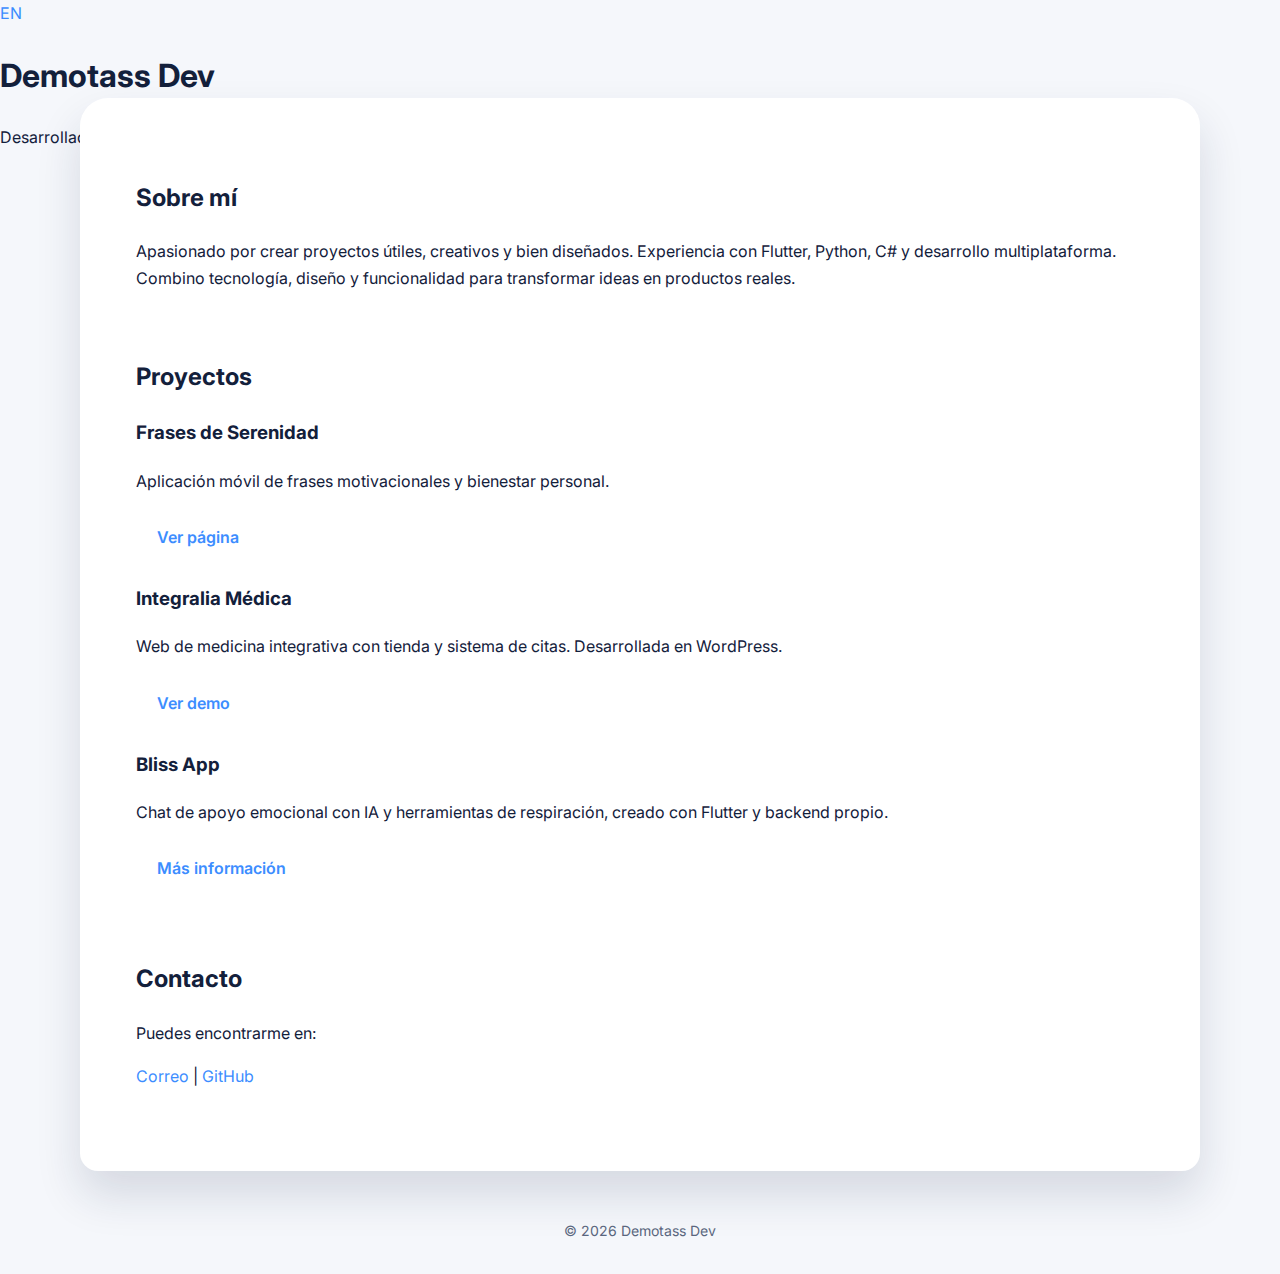
<file: index.html>
<!doctype html>
<html lang="es">
<head>
  <meta charset="utf-8">
  <title>Demotass Dev — Portfolio</title>
  <meta name="viewport" content="width=device-width,initial-scale=1">
  <meta name="description" content="Portfolio profesional de Demotass Dev. Desarrollo de software, apps, IA y experiencias digitales.">
  <link rel="icon" href="favicon.png">
  <link rel="stylesheet" href="style.css">
</head>
<body>
  <header>
    <div class="lang">
      <a href="./en/">EN</a>
    </div>
    <h1>Demotass Dev</h1>
    <p>Desarrollador de software — apps, IA, herramientas y experiencias digitales.</p>
  </header>

  <main>
    <section>
      <h2>Sobre mí</h2>
      <p>Apasionado por crear proyectos útiles, creativos y bien diseñados. Experiencia con Flutter, Python, C# y desarrollo multiplataforma. 
      Combino tecnología, diseño y funcionalidad para transformar ideas en productos reales.</p>
    </section>

    <section>
      <h2>Proyectos</h2>

      <div class="project">
        <h3>Frases de Serenidad</h3>
        <p>Aplicación móvil de frases motivacionales y bienestar personal.</p>
        <a class="btn" href="https://demotass.github.io/frasesdeserenidad/">Ver página</a>
      </div>

      <div class="project">
        <h3>Integralia Médica</h3>
        <p>Web de medicina integrativa con tienda y sistema de citas. Desarrollada en WordPress.</p>
        <a class="btn" href="#">Ver demo</a>
      </div>

      <div class="project">
        <h3>Bliss App</h3>
        <p>Chat de apoyo emocional con IA y herramientas de respiración, creado con Flutter y backend propio.</p>
        <a class="btn" href="#">Más información</a>
      </div>

    </section>

    <section>
      <h2>Contacto</h2>
      <p>Puedes encontrarme en:</p>
      <div class="links">
        <a href="mailto:demotass.dev@gmail.com">Correo</a> |
        <a href="https://github.com/demotass">GitHub</a> 
      </div>
    </section>
  </main>

  <footer>© <span id="year"></span> Demotass Dev</footer>

  <script>
    document.getElementById('year').textContent = new Date().getFullYear();
  </script>
</body>
</html>
</file>
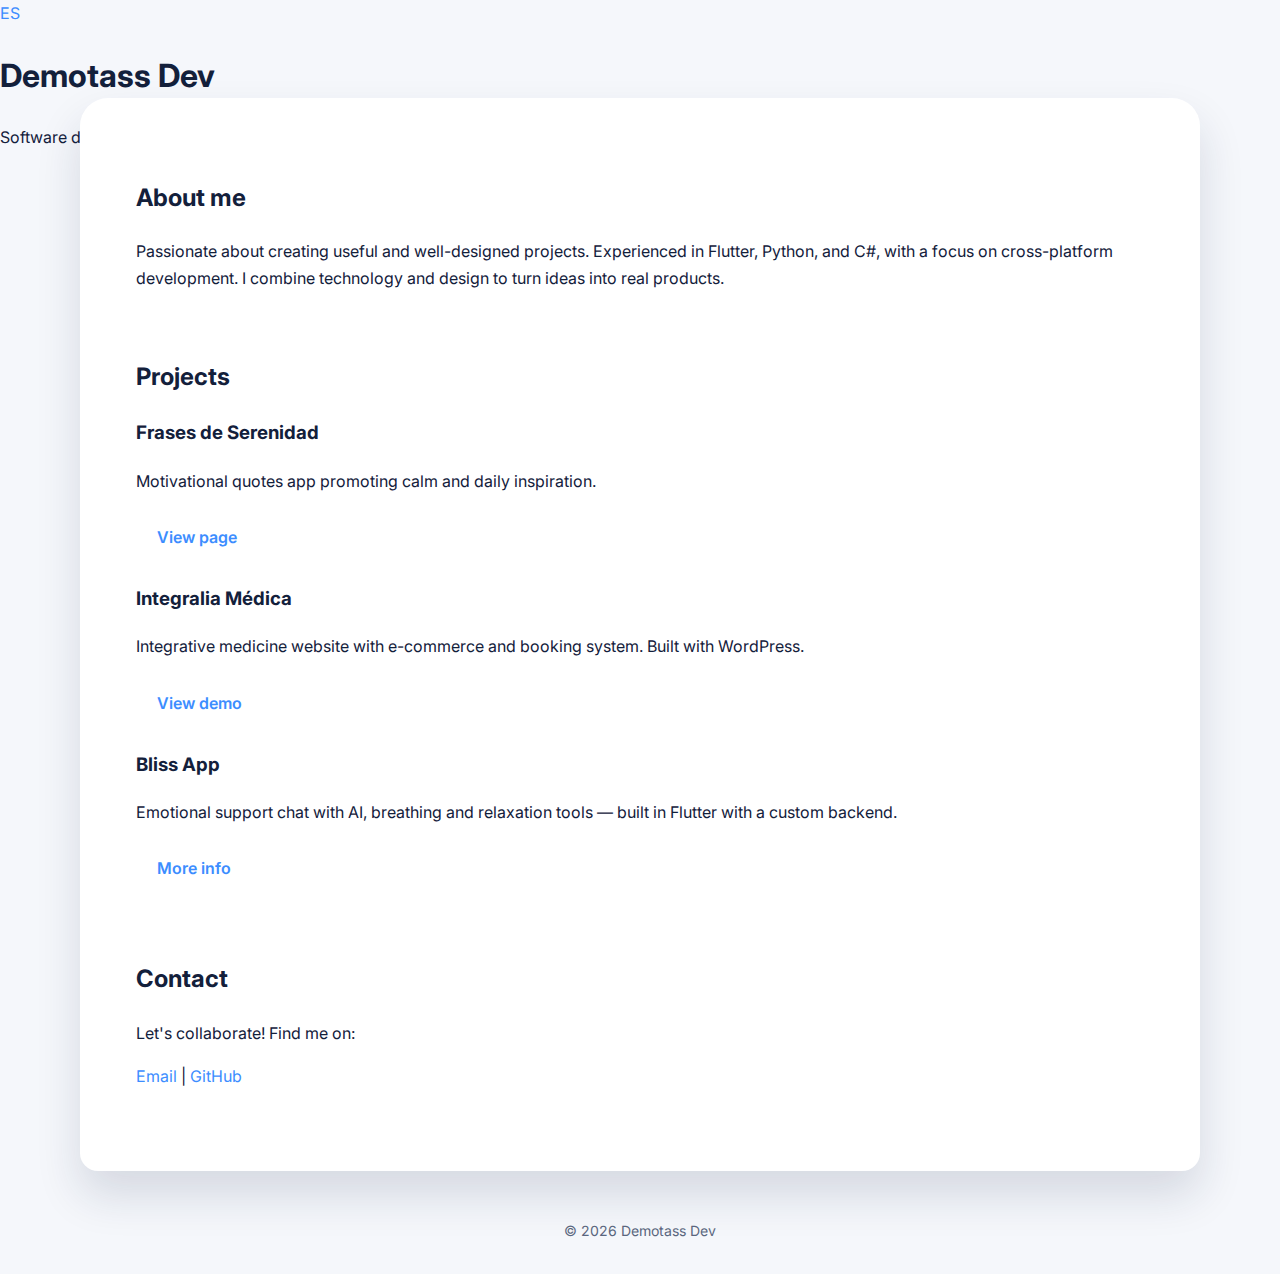
<file: en/index.html>
<!doctype html>
<html lang="en">
<head>
  <meta charset="utf-8">
  <title>Demotass Dev — Portfolio</title>
  <meta name="viewport" content="width=device-width,initial-scale=1">
  <meta name="description" content="Professional portfolio of Demotass Dev — software developer and creator of apps, AI, and digital tools.">
  <link rel="icon" href="../favicon.png">
  <link rel="stylesheet" href="../style.css">
</head>
<body>
  <header>
    <div class="lang">
      <a href="../">ES</a>
    </div>
    <h1>Demotass Dev</h1>
    <p>Software developer — apps, AI, tools, and digital experiences.</p>
  </header>

  <main>
    <section>
      <h2>About me</h2>
      <p>Passionate about creating useful and well-designed projects. Experienced in Flutter, Python, and C#, with a focus on cross-platform development. 
      I combine technology and design to turn ideas into real products.</p>
    </section>

    <section>
      <h2>Projects</h2>

      <div class="project">
        <h3>Frases de Serenidad</h3>
        <p>Motivational quotes app promoting calm and daily inspiration.</p>
        <a class="btn" href="https://demotass.github.io/frasesdeserenidad/">View page</a>
      </div>

      <div class="project">
        <h3>Integralia Médica</h3>
        <p>Integrative medicine website with e-commerce and booking system. Built with WordPress.</p>
        <a class="btn" href="#">View demo</a>
      </div>

      <div class="project">
        <h3>Bliss App</h3>
        <p>Emotional support chat with AI, breathing and relaxation tools — built in Flutter with a custom backend.</p>
        <a class="btn" href="#">More info</a>
      </div>

    </section>

    <section>
      <h2>Contact</h2>
      <p>Let's collaborate! Find me on:</p>
      <div class="links">
        <a href="mailto:demotass.dev@gmail.com">Email</a> |
        <a href="https://github.com/demotass">GitHub</a> 
      </div>
    </section>
  </main>

  <footer>© <span id="year"></span> Demotass Dev</footer>

  <script>
    document.getElementById('year').textContent = new Date().getFullYear();
  </script>
</body>
</html>
</file>
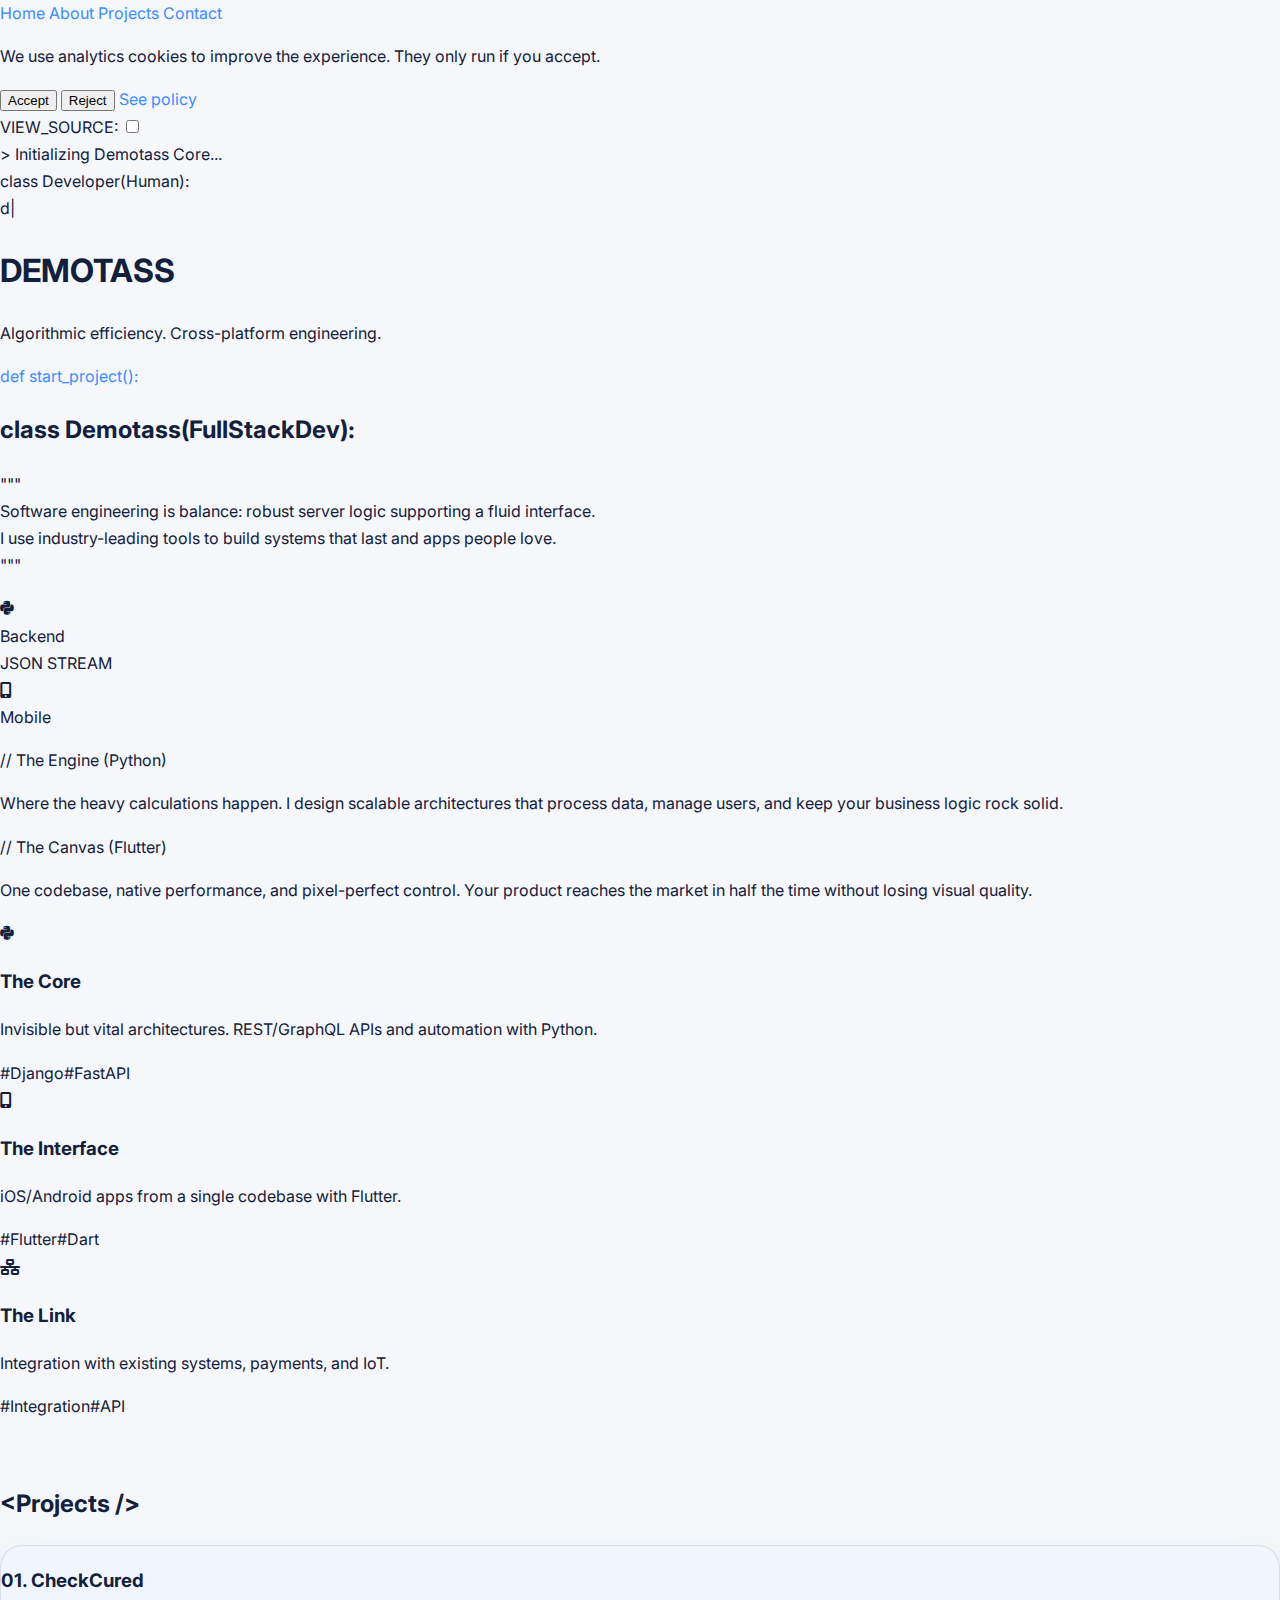
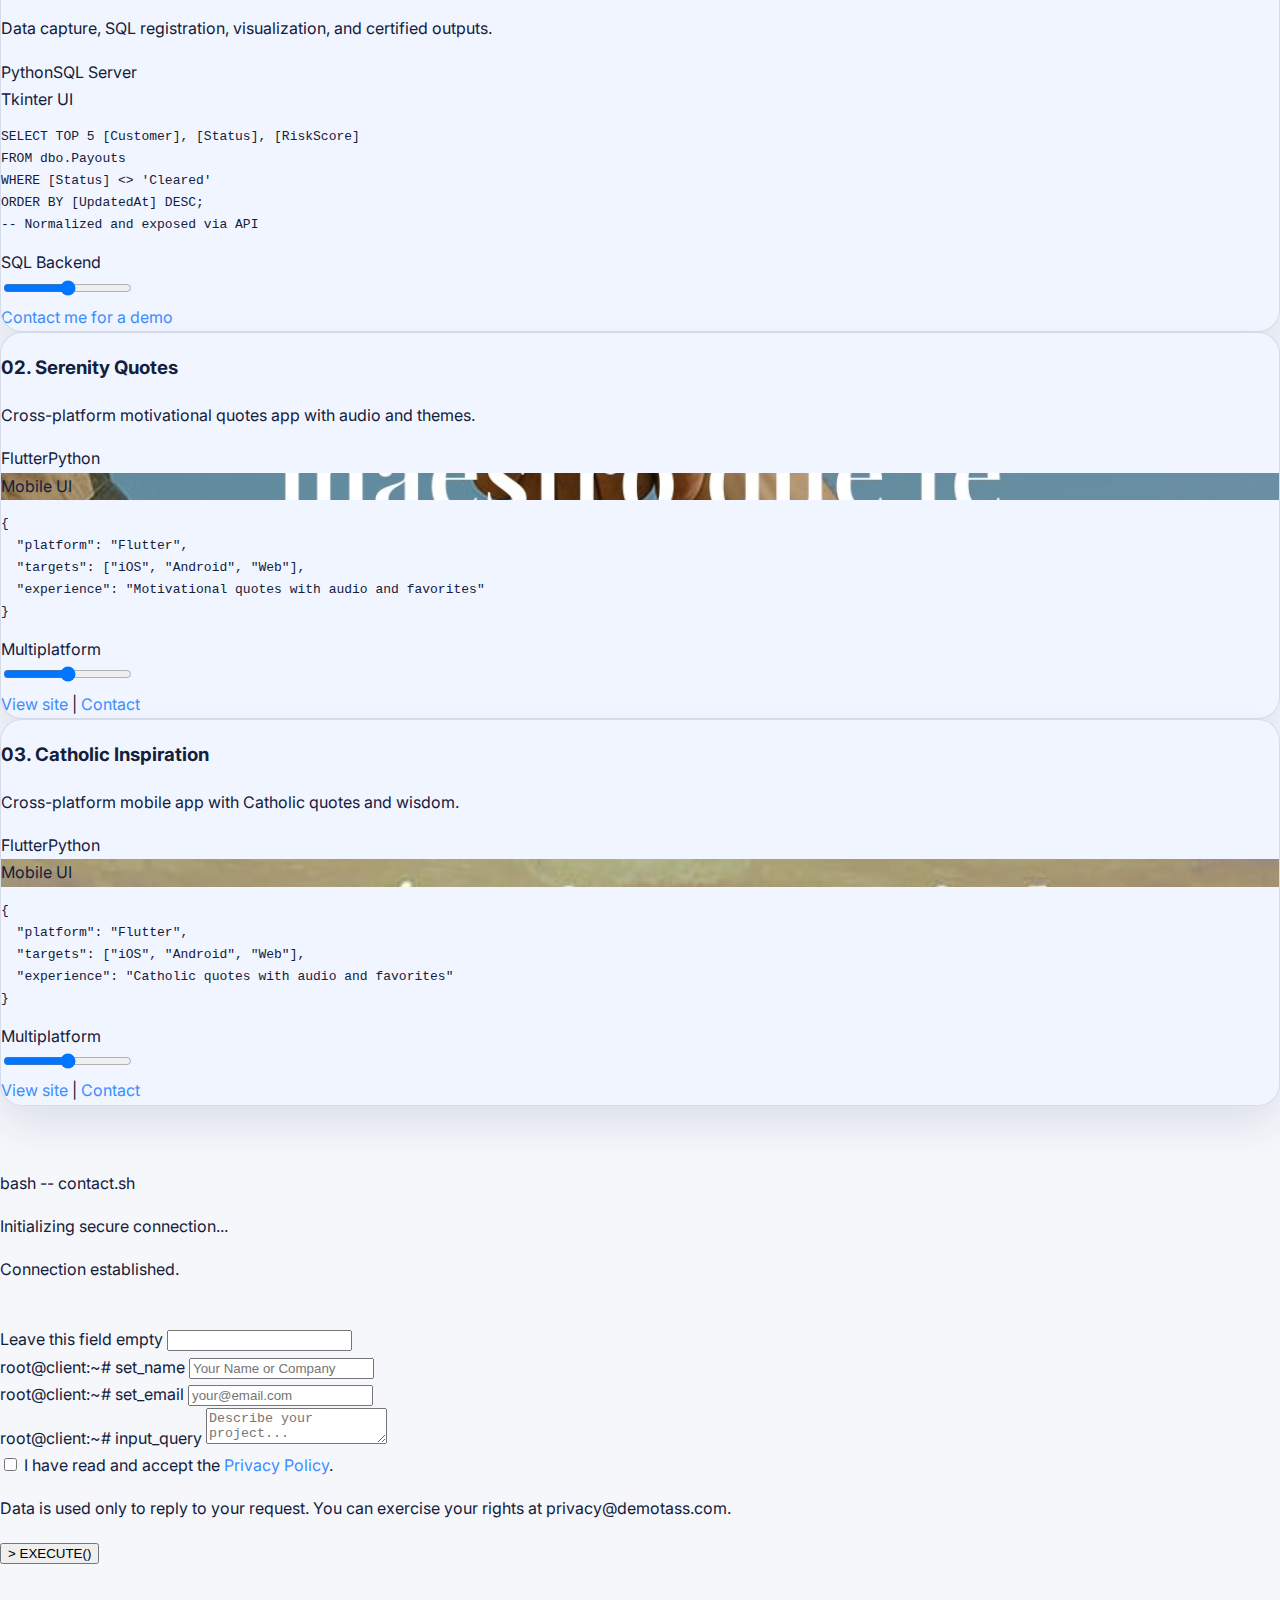
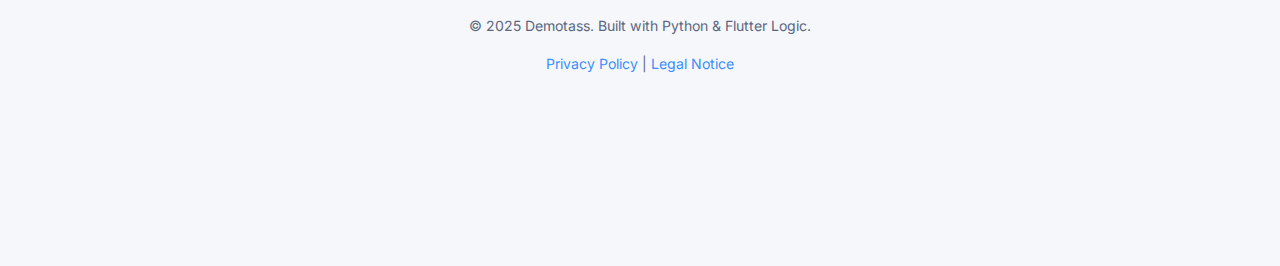
<file: index_en.html>
﻿<!DOCTYPE html>
<html lang="en">
<head>
    <!-- 1. Google Analytics (Loaded only after consent) -->
    <script>
      const GA_ID = 'G-744HKL34P9';
      let gtagLoaded = false;

      function loadAnalytics() {
        if (gtagLoaded || !GA_ID) return;
        const gaScript = document.createElement('script');
        gaScript.src = `https://www.googletagmanager.com/gtag/js?id=${GA_ID}`;
        gaScript.async = true;
        document.head.appendChild(gaScript);

        window.dataLayer = window.dataLayer || [];
        function gtag(){ dataLayer.push(arguments); }
        window.gtag = gtag;
        gtag('js', new Date());
        gtag('config', GA_ID, { anonymize_ip: true });
        gtagLoaded = true;
      }
    </script>

    <!-- Metadatos Basicos -->
    <meta charset="UTF-8">
    <meta name="viewport" content="width=device-width, initial-scale=1.0">
    <meta name="description" content="Expert Python and Flutter developer. I build native mobile apps for iOS and Android with a robust backend. High-performance software solutions.">
    <link rel="alternate" hreflang="es" href="https://demotass.com/">
    <link rel="alternate" hreflang="en" href="https://demotass.com/index_en.html">
    <link rel="alternate" hreflang="x-default" href="https://demotass.com/">
    <title>Demotass | Python & Flutter Architect</title>
    
    <!-- 2. VELOCIDAD: Preconexion a servidores de fuentes (Acelera la descarga inicial) -->
    <link rel="preconnect" href="https://fonts.googleapis.com">
    <link rel="preconnect" href="https://fonts.gstatic.com" crossorigin>
    
    <!-- 3. TU CSS: Con '?v=2.0' para obligar a ver el diseno nuevo -->
    <link rel="stylesheet" href="style.css?v=2.1">

    <!-- 4. FUENTES: Google Fonts (Fira Code & Inter) -->
    <link href="https://fonts.googleapis.com/css2?family=Fira+Code:wght@400;700&family=Inter:wght@400;800&display=swap" rel="stylesheet">
    
    <!-- 5. ICONOS: FontAwesome Optimizado (No bloquea la carga visual) -->
    <link rel="stylesheet" href="https://cdnjs.cloudflare.com/ajax/libs/font-awesome/6.4.0/css/all.min.css" media="print" onload="this.media='all'">
    <!-- Respaldo para navegadores antiguos sin JS -->
    <noscript><link rel="stylesheet" href="https://cdnjs.cloudflare.com/ajax/libs/font-awesome/6.4.0/css/all.min.css"></noscript>
    
    <!-- Favicon -->
    <link rel="icon" href="img/favicon.svg" type="image/svg+xml">
    <link rel="canonical" href="https://demotass.com/index_en.html" />

    <link rel="alternate" hreflang="es" href="https://demotass.com/" />
    <link rel="alternate" hreflang="en" href="https://demotass.com/index_en.html" />
</head>
<body>

    <nav class="floating-nav">
        <a href="#" class="nav-link active">Home</a>
        <a href="#about" class="nav-link">About</a>
        <a href="#portfolio" class="nav-link">Projects</a>
        <a href="#contact" class="nav-link highlight">Contact</a>
    </nav>

    <div id="cookie-banner" class="cookie-banner hidden">
        <div class="cookie-content">
            <p class="cookie-text">We use analytics cookies to improve the experience. They only run if you accept.</p>
            <div class="cookie-actions">
                <button id="accept-cookies" class="cookie-btn accept">Accept</button>
                <button id="reject-cookies" class="cookie-btn reject">Reject</button>
                <a class="cookie-link" href="privacy.html#cookies">See policy</a>
            </div>
        </div>
    </div>

    <div class="mode-toggle">
        <label for="devModeToggle" class="toggle-label">VIEW_SOURCE: </label>
        <label class="switch">
            <input type="checkbox" id="devModeToggle">
            <span class="slider round"></span>
        </label>
    </div>

    <!-- HERO -->
    <header class="hero-section">
        <div class="content-wrapper">
            <div id="code-block" class="code-style">
                <span class="prompt">&gt; Initializing Demotass Core...</span>
                <br>
                <span class="cursor">|</span>
            </div>
            <div id="hero-title" class="hidden">
                <h1 class="glitch">DEMOTASS</h1>
                <p class="subtitle">Algorithmic efficiency. Cross-platform engineering.</p>
                <a href="#contact" class="cta-button">def start_project():</a>
            </div>
        </div>
    </header>

    <!-- SECCION ABOUT (RE-ESTRUCTURADA PARA FULL WIDTH) -->
    <section id="about" class="about-section">
        <div class="bio-container">
            <h2 class="section-title"><span class="class-def">class</span> Demotass(<span class="parent-class">FullStackDev</span>):</h2>
            
            <!-- PARTE SUPERIOR: CITA Y FOTO (Lado a Lado) -->
            <div class="bio-grid-layout">
                <div class="bio-text-column">
                    <p class="docstring main-quote">
                        """<br>
                        Software engineering is balance: robust server logic supporting a fluid interface.<br>
                        I use industry-leading tools to build systems that last and apps people love.<br>
                        """
                    </p>
                </div>

                <div class="profile-column">
                    <div class="glitch-container">
                        <div class="glitch-img" style="background-image: url('img/profile.jpg');"></div>
                        <div class="glitch-img glitch-1" style="background-image: url('img/profile.jpg');"></div>
                        <div class="glitch-img glitch-2" style="background-image: url('img/profile.jpg');"></div>
                    </div>
                </div>
            </div>

            <!-- PARTE CENTRAL: DIAGRAMA (Ancho Completo) -->
            <div class="live-data-diagram">
                <div class="node-wrapper">
                    <div class="server-cluster">
                        <i class="fa-brands fa-python node-icon-large python-glow"></i>
                        <div class="mini-node n1"></div>
                        <div class="mini-node n2"></div>
                    </div>
                    <span class="node-label">Backend</span>
                </div>

                <div class="data-pipeline">
                    <div class="pipe-line"></div>
                    <div class="data-packet p1"></div>
                    <div class="data-packet p2"></div>
                    <span class="pipe-label">JSON STREAM</span>
                </div>

                <div class="node-wrapper">
                    <div class="device-cluster">
                        <i class="fa-solid fa-mobile-screen-button node-icon-large flutter-glow"></i>
                        <div class="ui-element u1"></div>
                    </div>
                    <span class="node-label">Mobile</span>
                </div>
            </div>

            <!-- PARTE INFERIOR: TEXTOS (Ancho Completo en 2 columnas) -->
            <div class="text-blocks-wrapper">
                <div class="concept-block">
                    <p class="concept-title"><span class="comment">// The Engine (Python)</span></p>
                    <p>Where the heavy calculations happen. I design scalable architectures that process data, manage users, and keep your business logic rock solid.</p>
                </div>

                <div class="concept-block">
                    <p class="concept-title"><span class="comment">// The Canvas (Flutter)</span></p>
                    <p>One codebase, native performance, and pixel-perfect control. Your product reaches the market in half the time without losing visual quality.</p>
                </div>
            </div>

        </div>

        <!-- SERVICIOS (Ancho Completo - 3 Columnas) -->
        <div class="services-grid">
            <div class="service-card">
                <div class="icon-box"><i class="fa-brands fa-python"></i></div>
                <h3>The Core</h3>
                <p class="service-desc">Invisible but vital architectures. REST/GraphQL APIs and automation with Python.</p>
                <div class="card-tags"><span class="tech-tag">#Django</span><span class="tech-tag">#FastAPI</span></div>
            </div>
            <div class="service-card">
                <div class="icon-box"><i class="fa-solid fa-mobile-screen-button"></i></div>
                <h3>The Interface</h3>
                <p class="service-desc">iOS/Android apps from a single codebase with Flutter.</p>
                <div class="card-tags"><span class="tech-tag">#Flutter</span><span class="tech-tag">#Dart</span></div>
            </div>
            <div class="service-card">
                <div class="icon-box"><i class="fa-solid fa-network-wired"></i></div>
                <h3>The Link</h3>
                <p class="service-desc">Integration with existing systems, payments, and IoT.</p>
                <div class="card-tags"><span class="tech-tag">#Integration</span><span class="tech-tag">#API</span></div>
            </div>
        </div>
    </section>

    <!-- PORTAFOLIO -->
    <section id="portfolio" class="portfolio-section">
        <h2 class="section-title">&lt;Projects /&gt;</h2>
        <div class="project-card">
            <div class="project-info">
                <h3>01. CheckCured</h3>
                <p>Data capture, SQL registration, visualization, and certified outputs.</p>
                <div class="tech-stack"><span class="tag python">Python</span><span class="tag flutter">SQL Server</span></div>
            </div>
            <div class="comparison-container">
                <div class="img-layer ui-layer"><div class="label-badge ui-badge">Tkinter UI</div></div>
                <div class="img-layer code-layer" id="code-layer-1">
                    <div class="code-content">
                        <pre>SELECT TOP 5 [Customer], [Status], [RiskScore]
FROM dbo.Payouts
WHERE [Status] <> 'Cleared'
ORDER BY [UpdatedAt] DESC;
-- Normalized and exposed via API</pre>
                    </div>
                    <div class="label-badge code-badge">SQL Backend</div>
                </div>
                <input type="range" min="0" max="100" value="50" class="slider-range" oninput="updateSlider(this, 'code-layer-1')">
            </div>
            <div class="project-cta">
                <a class="project-link" href="#contact">Contact me for a demo</a>
            </div>
        </div>
        <div class="project-card">
            <div class="project-info">
                <h3>02. Serenity Quotes</h3>
                <p>Cross-platform motivational quotes app with audio and themes.</p>
                <div class="tech-stack"><span class="tag flutter">Flutter</span><span class="tag python">Python</span></div>
            </div>
            <div class="comparison-container">
                <div class="img-layer ui-layer" style="background-image:url('img/proyectos/confianza.jpg'); background-size:cover; background-position:center;">
                    <div class="label-badge ui-badge">Mobile UI</div>
                </div>
                <div class="img-layer code-layer" id="code-layer-2">
                    <div class="code-content">
                        <pre>{
  "platform": "Flutter",
  "targets": ["iOS", "Android", "Web"],
  "experience": "Motivational quotes with audio and favorites"
}</pre>
                    </div>
                    <div class="label-badge code-badge">Multiplatform</div>
                </div>
                <input type="range" min="0" max="100" value="50" class="slider-range" oninput="updateSlider(this, 'code-layer-2')">
            </div>
            <div class="project-cta">
                <a class="project-link" href="https://frases.demotass.com/" target="_blank" rel="noopener">View site</a>
                <span class="divider">|</span>
                <a class="project-link" href="#contact">Contact</a>
            </div>
        </div>
        <div class="project-card">
            <div class="project-info">
                <h3>03. Catholic Inspiration</h3>
                <p>Cross-platform mobile app with Catholic quotes and wisdom.</p>
                <div class="tech-stack"><span class="tag flutter">Flutter</span><span class="tag python">Python</span></div>
            </div>
            <div class="comparison-container">
                <div class="img-layer ui-layer" style="background-image:url('img/proyectos/EscriturasdeEsperanza.jpeg'); background-size:cover; background-position:center;">
                    <div class="label-badge ui-badge">Mobile UI</div>
                </div>
                <div class="img-layer code-layer" id="code-layer-3">
                    <div class="code-content">
                        <pre>{
  "platform": "Flutter",
  "targets": ["iOS", "Android", "Web"],
  "experience": "Catholic quotes with audio and favorites"
}</pre>
                    </div>
                    <div class="label-badge code-badge">Multiplatform</div>
                </div>
                <input type="range" min="0" max="100" value="50" class="slider-range" oninput="updateSlider(this, 'code-layer-3')">
            </div>
            <div class="project-cta">
                <a class="project-link" href="https://inspiracioncatolica.demotass.com/" target="_blank" rel="noopener">View site</a>
                <span class="divider">|</span>
                <a class="project-link" href="#contact">Contact</a>
            </div>
        </div>
    </section>

    <!-- CONTACTO -->
    <section id="contact" class="terminal-section">
        <div class="terminal-window">
            <div class="terminal-header">
                <span class="dot red"></span><span class="dot yellow"></span><span class="dot green"></span>
                <span class="terminal-title">bash -- contact.sh</span>
            </div>
            <div class="terminal-body">
                <p class="system-msg">Initializing secure connection...</p>
                <p class="system-msg">Connection established.</p>
                <br>
                <form id="terminal-form" action="https://formspree.io/f/mpwgrqql" method="POST">
                    <div class="honeypot" aria-hidden="true">
                        <label for="bot-field">Leave this field empty</label>
                        <input type="text" id="bot-field" name="_gotcha" tabindex="-1" autocomplete="off">
                    </div>
                    <div class="input-line">
                        <span class="prompt">root@client:~#</span>
                        <span class="command">set_name</span>
                        <input type="text" class="terminal-input" name="name" placeholder="Your Name or Company" required autocomplete="off">
                    </div>

                    <div class="input-line">
                        <span class="prompt">root@client:~#</span>
                        <span class="command">set_email </span>
                        <input type="email" class="terminal-input" name="email" placeholder="your@email.com" required autocomplete="off">
                    </div>

                    <div class="input-line">
                        <span class="prompt">root@client:~#</span>
                        <span class="command">input_query</span>
                        <textarea class="terminal-input textarea" name="message" placeholder="Describe your project..." required></textarea>
                    </div>
                    <div class="input-line checkbox-line">
                        <input type="checkbox" id="privacy-consent" name="privacy_consent" required>
                        <label for="privacy-consent">I have read and accept the <a href="privacy.html" target="_blank" rel="noopener">Privacy Policy</a>.</label>
                    </div>
                    <p class="form-notice">Data is used only to reply to your request. You can exercise your rights at privacy@demotass.com.</p>
                    <div class="action-line">
                        <button type="submit" class="execute-btn">> EXECUTE()</button>
                    </div>
                </form>
            </div>
        </div>
        <footer class="main-footer">
            <p>&copy; 2025 Demotass. Built with Python & Flutter Logic.</p>
            <div class="footer-links">
                <a href="privacy.html">Privacy Policy</a>
                <span class="divider">|</span>
                <a href="privacy.html#legal-notice">Legal Notice</a>
            </div>
        </footer>
    </section>

    <canvas id="matrix-canvas"></canvas>
    <script src="script.js" defer></script>
</body>
</html>
</file>
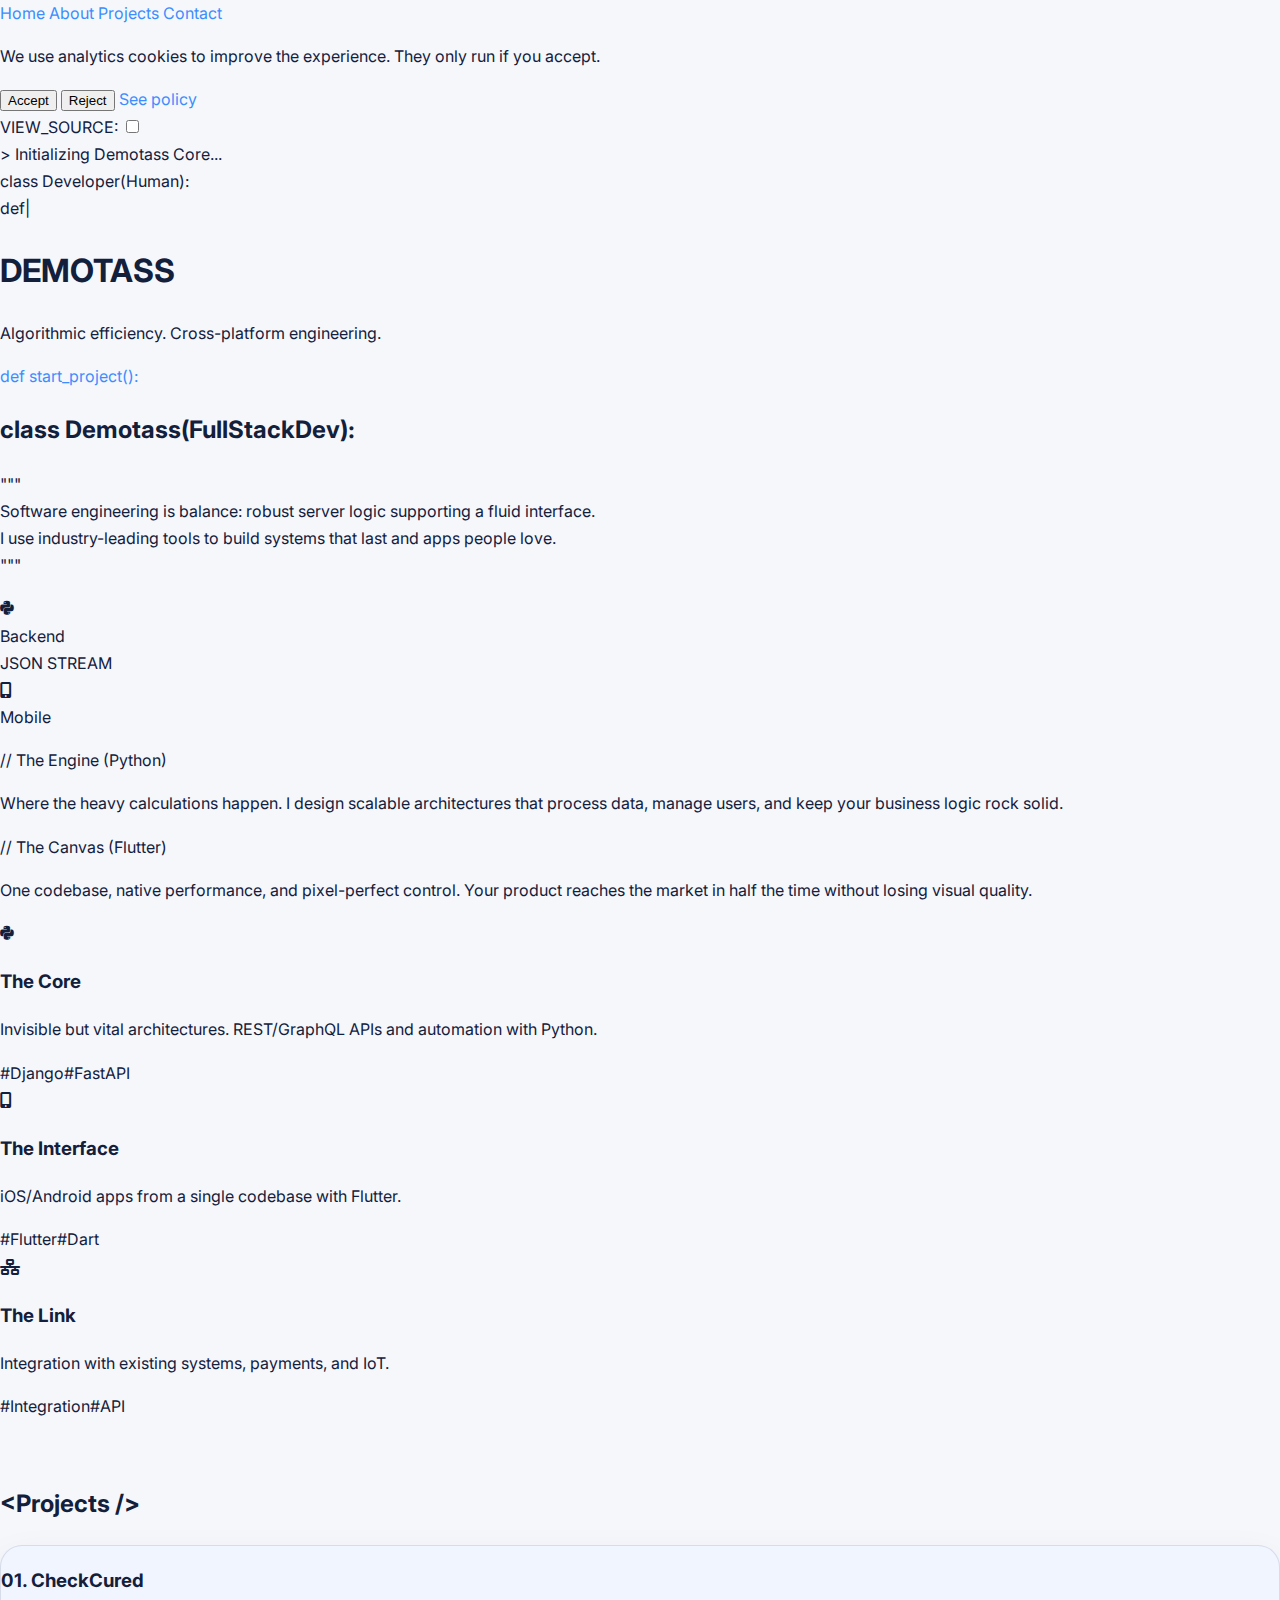
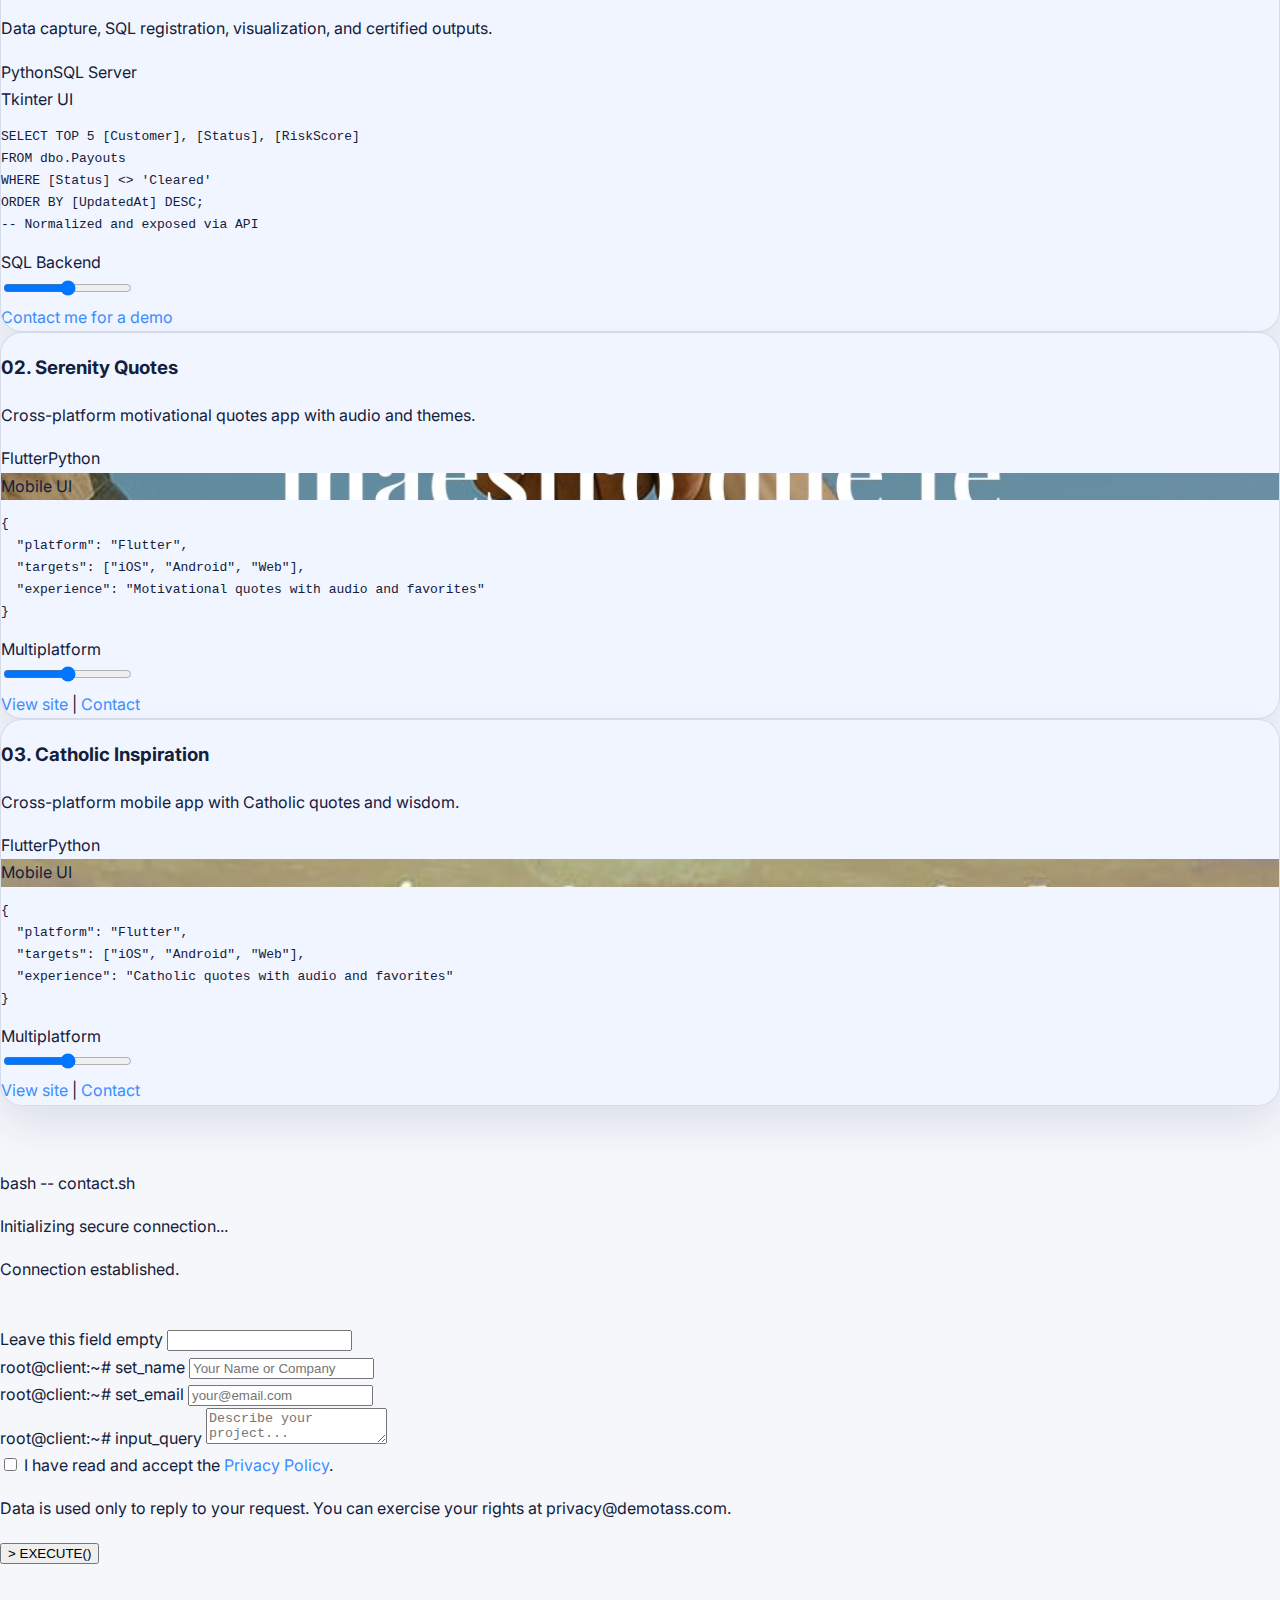
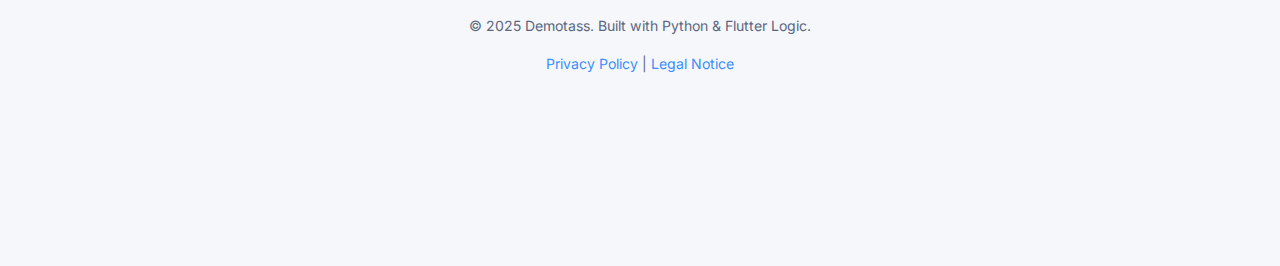
<file: privacidad.html>
<!DOCTYPE html>
<html lang="es">
<head>
    <!-- Google Analytics (solo tras consentimiento) -->
    <script>
      const GA_ID = 'G-744HKL34P9';
      let gtagLoaded = false;

      function loadAnalytics() {
        if (gtagLoaded || !GA_ID) return;
        const gaScript = document.createElement('script');
        gaScript.src = `https://www.googletagmanager.com/gtag/js?id=${GA_ID}`;
        gaScript.async = true;
        document.head.appendChild(gaScript);

        window.dataLayer = window.dataLayer || [];
        function gtag(){ dataLayer.push(arguments); }
        window.gtag = gtag;
        gtag('js', new Date());
        gtag('config', GA_ID, { anonymize_ip: true });
        gtagLoaded = true;
      }
    </script>

    <meta charset="UTF-8">
    <meta name="viewport" content="width=device-width, initial-scale=1.0">
    <title>Política de Privacidad | Demotass</title>
    <meta name="description" content="Política de privacidad y aviso legal de demotass.com">
    <link rel="preconnect" href="https://fonts.googleapis.com">
    <link rel="preconnect" href="https://fonts.gstatic.com" crossorigin>
    <link href="https://fonts.googleapis.com/css2?family=Fira+Code:wght@400;700&family=Inter:wght@400;800&display=swap" rel="stylesheet">
    <link rel="stylesheet" href="style.css?v=2.1">
    <link rel="icon" href="img/favicon.svg" type="image/svg+xml">
</head>
<body class="legal-page">

    <div id="cookie-banner" class="cookie-banner hidden">
        <div class="cookie-content">
            <p class="cookie-text">Usamos cookies de analítica para mejorar la experiencia. Solo se activan si aceptas.</p>
            <div class="cookie-actions">
                <button id="accept-cookies" class="cookie-btn accept">Aceptar</button>
                <button id="reject-cookies" class="cookie-btn reject">Rechazar</button>
                <a class="cookie-link" href="#cookies">Ver política</a>
            </div>
        </div>
    </div>

    <div class="legal-top-nav">
        <a class="legal-home" href="index.html">← Volver al sitio</a>
        <span class="legal-home">Demotass</span>
    </div>

    <main class="legal-wrapper">
        <h1 class="legal-title">Política de Privacidad</h1>
        <p class="legal-subtitle">Información sobre cómo tratamos tus datos en demotass.com.</p>
        <p class="legal-updated">Última actualización: 10/02/2025</p>

        <div class="legal-card" id="responsable">
            <h3>1. Responsable</h3>
            <p>Demotass (portfolio personal). Contacto: demotass.dev@gmail.com.</p>
            <p>Dominio: demotass.com.</p>
        </div>

        <div class="legal-card" id="datos">
            <h3>2. Datos que se recogen</h3>
            <ul>
                <li><strong>Formulario de contacto:</strong> nombre, email y mensaje (obligatorios). Se procesan a través de Formspree como encargado del tratamiento.</li>
                <li><strong>Analítica web:</strong> Google Analytics solo se carga tras tu consentimiento. Se usa IP anonimizada.</li>
                <li><strong>Logs técnicos:</strong> se pueden registrar datos técnicos mínimos para seguridad (IP, agente, fecha/hora).</li>
            </ul>
        </div>

        <div class="legal-card" id="finalidad">
            <h3>3. Finalidad</h3>
            <p>Responder a consultas o solicitudes enviadas por el formulario y mejorar el rendimiento y seguridad del sitio.</p>
        </div>

        <div class="legal-card" id="legitimacion">
            <h3>4. Base jurídica</h3>
            <ul>
                <li><strong>Consentimiento:</strong> envío de formularios y uso de cookies/analytics.</li>
                <li><strong>Interés legítimo:</strong> seguridad y prevención de abuso (anti-spam, registros técnicos).</li>
            </ul>
        </div>

        <div class="legal-card" id="conservacion">
            <h3>5. Conservación</h3>
            <p>Los datos del formulario se conservan mientras se gestiona tu solicitud y, si procede, durante los plazos legales aplicables. Los datos de analítica se retienen según la configuración de Google Analytics, con IP anonimizada.</p>
        </div>

        <div class="legal-card" id="destinatarios">
            <h3>6. Destinatarios</h3>
            <ul>
                <li>Formspree (encargado de tratamiento del formulario).</li>
                <li>Google LLC (analítica), solo si has aceptado las cookies.</li>
                <li>No se prevén cesiones adicionales salvo obligación legal.</li>
            </ul>
        </div>

        <div class="legal-card" id="derechos">
            <h3>7. Derechos</h3>
            <p>Puedes ejercer acceso, rectificación, supresión, oposición, limitación y portabilidad escribiendo a demotass.dev@gmail.com. Tienes derecho a retirar el consentimiento en cualquier momento y a reclamar ante la autoridad de control competente.</p>
        </div>

        <div class="legal-card" id="cookies">
            <h3>8. Cookies</h3>
            <ul>
                <li>Solo se carga Google Analytics si aceptas el banner de consentimiento.</li>
                <li>Las cookies analíticas se usan para entender uso del sitio (páginas visitadas, eventos básicos) con IP anonimizada.</li>
                <li>Puedes borrar o bloquear cookies desde la configuración de tu navegador.</li>
            </ul>
        </div>

        <div class="legal-card" id="seguridad">
            <h3>9. Seguridad</h3>
            <p>Se aplican medidas razonables para proteger la información (formularios con honeypot/anti-spam, conexiones TLS, acceso restringido a proveedores).</p>
        </div>

        <div class="legal-card" id="aviso-legal">
            <h3>10. Aviso Legal</h3>
            <p>El contenido de este sitio es informativo y orientado a servicios profesionales de desarrollo software. No se asume responsabilidad por el uso indebido de la información. Queda prohibida la reproducción no autorizada de los contenidos.</p>
        </div>

        <a class="legal-back" href="index.html#contact">Volver a contactar</a>
    </main>

    <script src="script.js" defer></script>
</body>
</html>
</file>
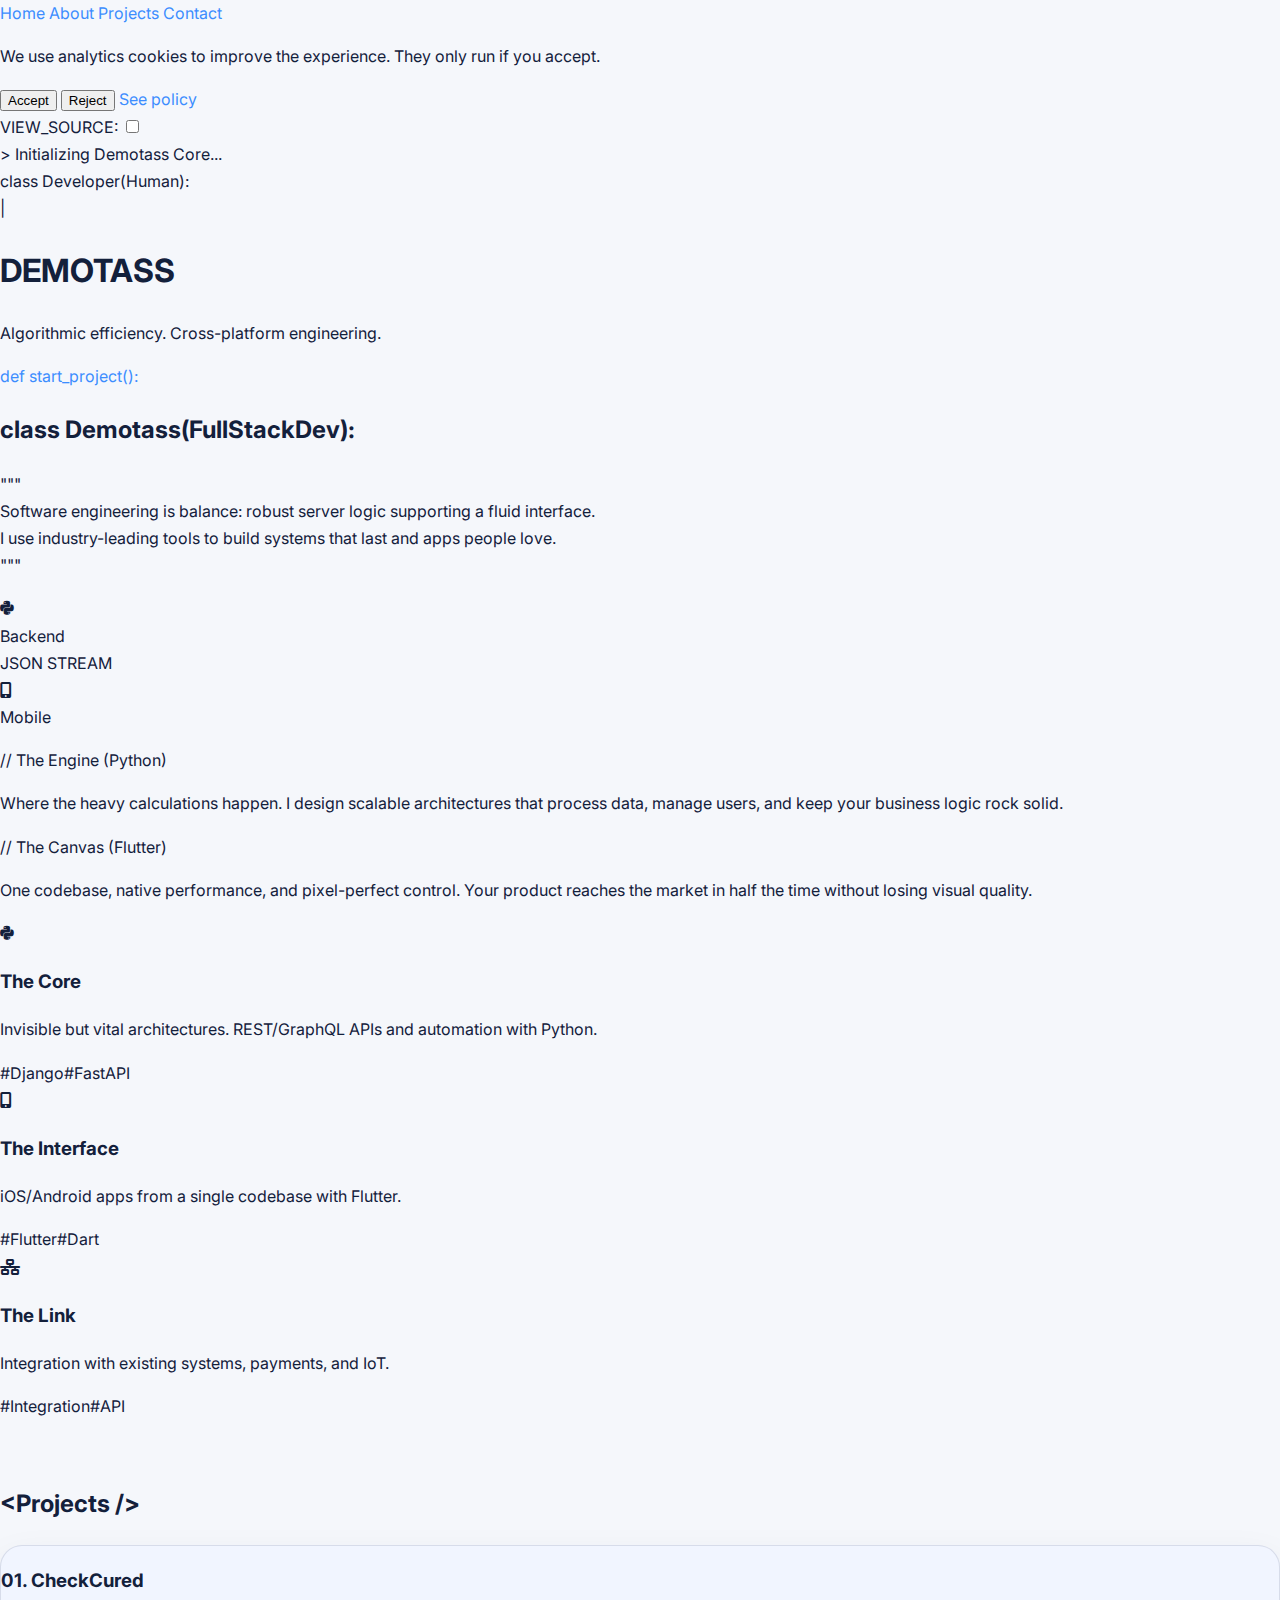
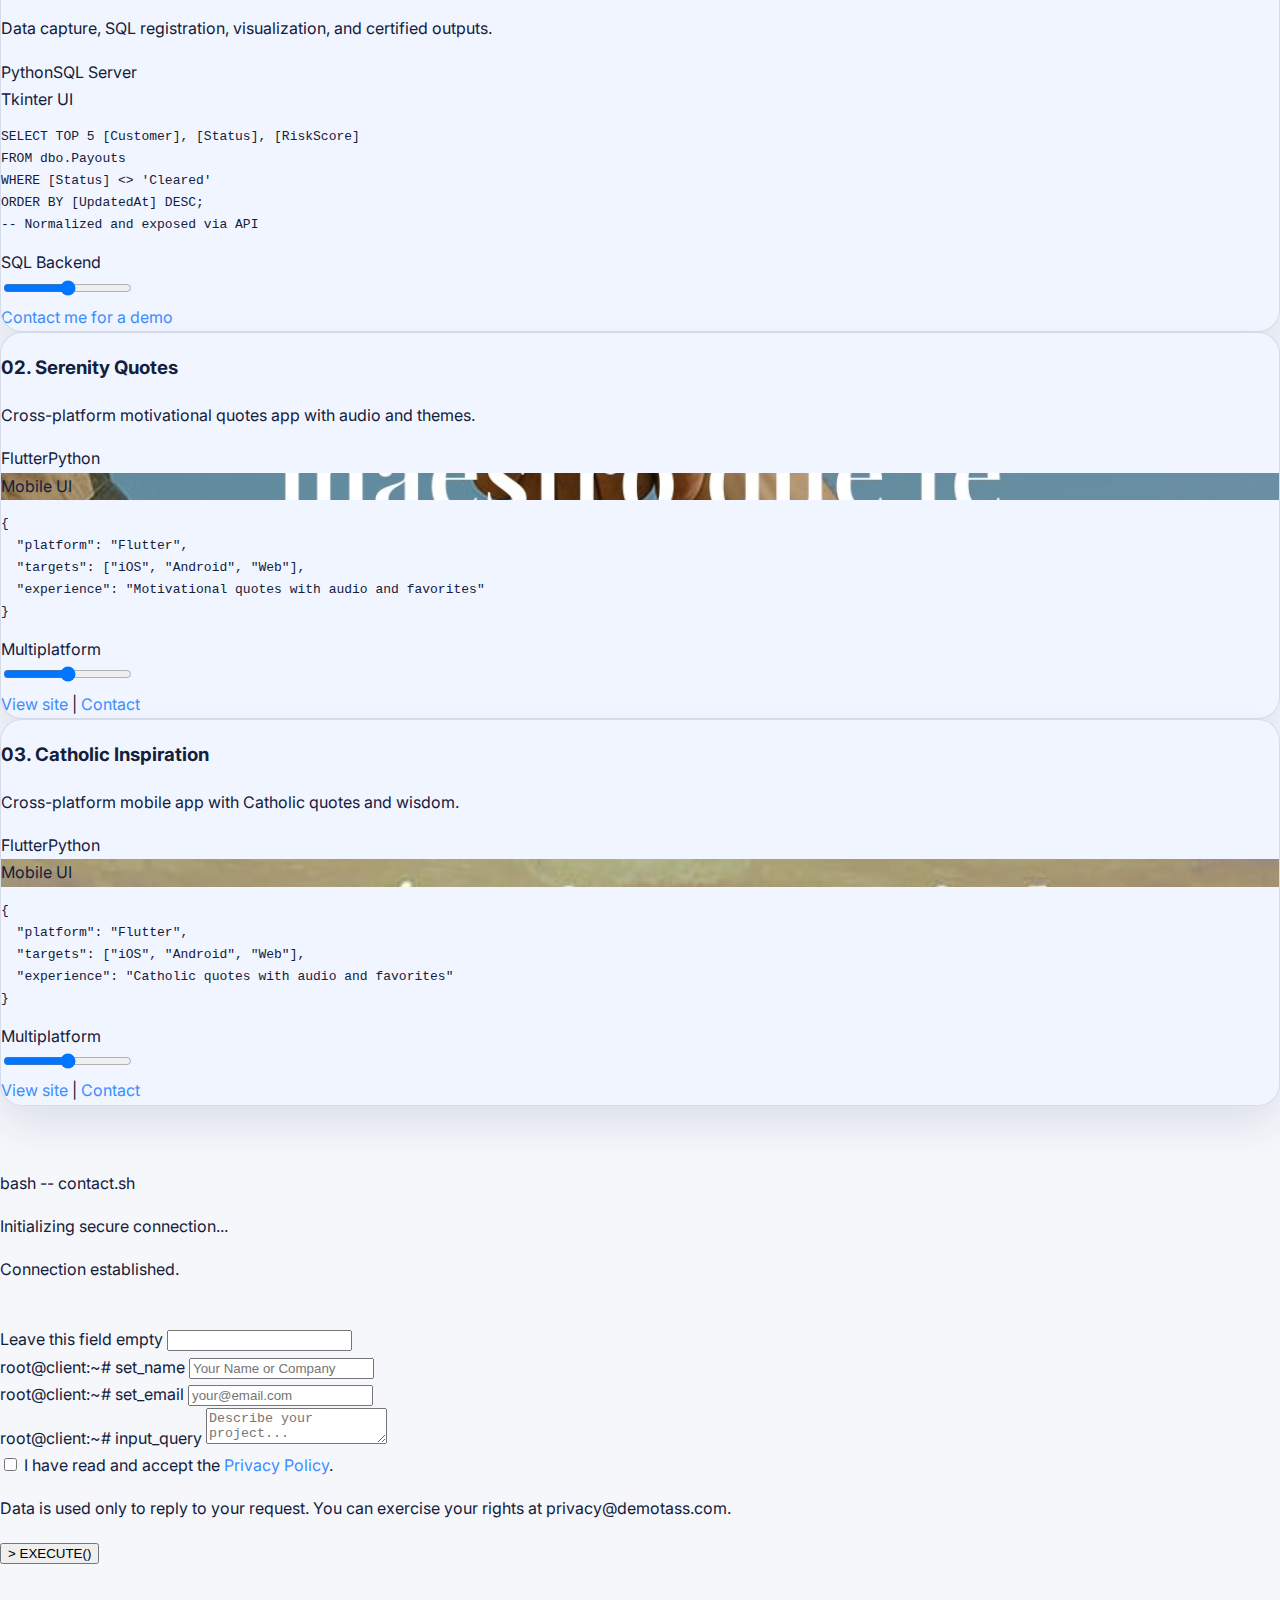
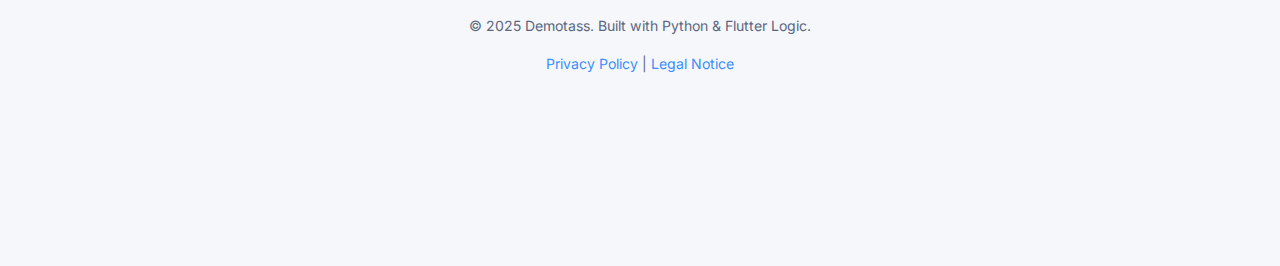
<file: privacy.html>
<!DOCTYPE html>
<html lang="en">
<head>
    <!-- Google Analytics (only after consent) -->
    <script>
      const GA_ID = 'G-744HKL34P9';
      let gtagLoaded = false;

      function loadAnalytics() {
        if (gtagLoaded || !GA_ID) return;
        const gaScript = document.createElement('script');
        gaScript.src = `https://www.googletagmanager.com/gtag/js?id=${GA_ID}`;
        gaScript.async = true;
        document.head.appendChild(gaScript);

        window.dataLayer = window.dataLayer || [];
        function gtag(){ dataLayer.push(arguments); }
        window.gtag = gtag;
        gtag('js', new Date());
        gtag('config', GA_ID, { anonymize_ip: true });
        gtagLoaded = true;
      }
    </script>

    <meta charset="UTF-8">
    <meta name="viewport" content="width=device-width, initial-scale=1.0">
    <title>Privacy Policy | Demotass</title>
    <meta name="description" content="Privacy Policy and Legal Notice for demotass.com">
    <link rel="preconnect" href="https://fonts.googleapis.com">
    <link rel="preconnect" href="https://fonts.gstatic.com" crossorigin>
    <link href="https://fonts.googleapis.com/css2?family=Fira+Code:wght@400;700&family=Inter:wght@400;800&display=swap" rel="stylesheet">
    <link rel="stylesheet" href="style.css?v=2.1">
    <link rel="icon" href="img/favicon.svg" type="image/svg+xml">
</head>
<body class="legal-page">

    <div id="cookie-banner" class="cookie-banner hidden">
        <div class="cookie-content">
            <p class="cookie-text">We use analytics cookies to improve the experience. They only run if you accept.</p>
            <div class="cookie-actions">
                <button id="accept-cookies" class="cookie-btn accept">Accept</button>
                <button id="reject-cookies" class="cookie-btn reject">Reject</button>
                <a class="cookie-link" href="#cookies">See policy</a>
            </div>
        </div>
    </div>

    <div class="legal-top-nav">
        <a class="legal-home" href="index_en.html">← Back to site</a>
        <span class="legal-home">Demotass</span>
    </div>

    <main class="legal-wrapper">
        <h1 class="legal-title">Privacy Policy</h1>
        <p class="legal-subtitle">How we handle your data on demotass.com.</p>
        <p class="legal-updated">Last update: 12/04/2025</p>

        <div class="legal-card" id="controller">
            <h3>1. Controller</h3>
            <p>Demotass (personal portfolio). Contact: demotass.dev@gmail.com.</p>
            <p>Domain: demotass.com.</p>
        </div>

        <div class="legal-card" id="data">
            <h3>2. Data collected</h3>
            <ul>
                <li><strong>Contact form:</strong> name, email, and message (required). Processed via Formspree as processor.</li>
                <li><strong>Web analytics:</strong> Google Analytics only loads after consent. IP is anonymized.</li>
                <li><strong>Technical logs:</strong> minimal technical data may be logged for security (IP, user agent, timestamp).</li>
            </ul>
        </div>

        <div class="legal-card" id="purpose">
            <h3>3. Purpose</h3>
            <p>To reply to enquiries submitted via the form and to improve site performance and security.</p>
        </div>

        <div class="legal-card" id="legal-basis">
            <h3>4. Legal basis</h3>
            <ul>
                <li><strong>Consent:</strong> form submissions and cookies/analytics.</li>
                <li><strong>Legitimate interest:</strong> security and abuse prevention (anti-spam, technical logs).</li>
            </ul>
        </div>

        <div class="legal-card" id="retention">
            <h3>5. Retention</h3>
            <p>Form data is kept while handling your request and, if applicable, for legal retention periods. Analytics data is retained per Google Analytics settings with IP anonymization.</p>
        </div>

        <div class="legal-card" id="recipients">
            <h3>6. Recipients</h3>
            <ul>
                <li>Formspree (processor for the form).</li>
                <li>Google LLC (analytics), only if you accepted cookies.</li>
                <li>No further disclosures are planned unless legally required.</li>
            </ul>
        </div>

        <div class="legal-card" id="rights">
            <h3>7. Your rights</h3>
            <p>You may exercise access, rectification, erasure, objection, restriction, and portability by emailing demotass.dev@gmail.com. You may withdraw consent at any time and file a complaint with your data protection authority.</p>
        </div>

        <div class="legal-card" id="cookies">
            <h3>8. Cookies</h3>
            <ul>
                <li>Google Analytics only loads if you accept the consent banner.</li>
                <li>Analytics cookies are used to understand site usage (visited pages, basic events) with anonymized IP.</li>
                <li>You can clear or block cookies in your browser settings.</li>
            </ul>
        </div>

        <div class="legal-card" id="security">
            <h3>9. Security</h3>
            <p>Reasonable measures are applied to protect information (honeypot/anti-spam on forms, TLS, limited provider access).</p>
        </div>

        <div class="legal-card" id="legal-notice">
            <h3>10. Legal Notice</h3>
            <p>The content of this site is informational and relates to professional software development services. No liability is assumed for misuse of the information. Reproduction of content without authorization is prohibited.</p>
        </div>

        <a class="legal-back" href="index_en.html#contact">Back to contact</a>
    </main>

    <script src="script.js" defer></script>
</body>
</html>
</file>
<file: style.css>
﻿@import url("https://fonts.googleapis.com/css2?family=Inter:wght@400;500;600;700&display=swap");

:root {
  --bg:#f5f7fb;
  --surface:#ffffff;
  --surface-alt:#f1f5ff;
  --text:#13203b;
  --text-muted:#5b6780;
  --primary:#2b3a67;
  --accent:#3c8dff;
  --border:rgba(31,45,85,0.12);
  --shadow:0 24px 45px rgba(23,38,74,0.14);
}

@media (prefers-color-scheme: dark) {
  :root {
    --bg:#080c19;
    --surface:#10192c;
    --surface-alt:#162341;
    --text:#e2e8f8;
    --text-muted:#8b97b5;
    --primary:#9fb8ff;
    --accent:#5ca7ff;
    --border:rgba(157,176,230,0.22);
    --shadow:0 24px 45px rgba(0,0,0,0.45);
  }
}

* {
  box-sizing:border-box;
}

body {
  font-family:'Inter', system-ui, -apple-system, Segoe UI, Roboto, Helvetica, Arial, sans-serif;
  background:var(--bg);
  color:var(--text);
  margin:0;
  line-height:1.7;
  -webkit-font-smoothing:antialiased;
}

img {
  display:block;
  max-width:100%;
  height:auto;
}

a {
  color:var(--accent);
  text-decoration:none;
}

a:hover {
  text-decoration:underline;
}

.hero {
  position:relative;
  padding:110px 24px 100px;
  overflow:hidden;
  color:#fff;
}

.hero-overlay {
  position:absolute;
  inset:0;
  background-image:linear-gradient(130deg, rgba(18,31,61,0.95), rgba(24,47,92,0.78));
  filter:saturate(1.05);
  opacity:0.95;
}

.top-bar {
  position:relative;
  z-index:2;
  display:flex;
  align-items:center;
  justify-content:space-between;
  max-width:1120px;
  margin:0 auto 32px;
  padding:0 8px;
  font-weight:600;
}

.brand {
  letter-spacing:0.08em;
  text-transform:uppercase;
}

.lang-switch a {
  display:inline-flex;
  align-items:center;
  gap:6px;
  padding:8px 14px;
  border-radius:999px;
  border:1px solid rgba(255,255,255,0.45);
  color:#fff;
  backdrop-filter:blur(4px);
  transition:background 0.2s ease, border-color 0.2s ease;
}

.lang-switch a:hover {
  background:rgba(255,255,255,0.12);
  border-color:rgba(255,255,255,0.7);
}

.hero-inner {
  position:relative;
  z-index:2;
  display:grid;
  grid-template-columns:repeat(12, minmax(0,1fr));
  gap:56px;
  max-width:1120px;
  margin:0 auto;
  align-items:center;
}

.hero-copy {
  grid-column:span 7;
  max-width:540px;
}

.hero-eyebrow {
  display:inline-block;
  font-size:0.9rem;
  letter-spacing:0.12em;
  text-transform:uppercase;
  color:rgba(255,255,255,0.75);
  margin-bottom:16px;
}

.hero h1 {
  font-size:2.8rem;
  line-height:1.15;
  margin:0 0 18px;
}

.hero p {
  margin:0;
  font-size:1.05rem;
  color:rgba(255,255,255,0.85);
}

.hero-actions {
  display:flex;
  flex-wrap:wrap;
  gap:14px;
  margin:28px 0 0;
}

.btn {
  display:inline-flex;
  align-items:center;
  justify-content:center;
  gap:8px;
  padding:12px 20px;
  border-radius:12px;
  font-weight:600;
  transition:transform 0.2s ease, box-shadow 0.2s ease, background 0.2s ease, color 0.2s ease, border-color 0.2s ease;
  border:1px solid transparent;
}

.btn.primary {
  background:linear-gradient(135deg, var(--accent), #5aa6ff);
  color:#fff;
  box-shadow:0 16px 35px rgba(60,141,255,0.35);
}

.btn.primary:hover {
  transform:translateY(-2px);
  box-shadow:0 20px 40px rgba(60,141,255,0.45);
}

.btn.ghost {
  background:transparent;
  border-color:var(--border);
  color:var(--primary);
}

.btn.ghost:hover {
  background:rgba(60,141,255,0.1);
  border-color:rgba(60,141,255,0.3);
  color:var(--accent);
}

.hero .btn.ghost {
  border-color:rgba(255,255,255,0.5);
  color:#fff;
}

.hero .btn.ghost:hover {
  background:rgba(255,255,255,0.14);
  border-color:rgba(255,255,255,0.8);
  color:#fff;
}

.hero-highlights {
  list-style:none;
  margin:32px 0 0;
  padding:0;
  display:grid;
  gap:12px;
}

.hero-highlights li {
  position:relative;
  padding-left:28px;
  font-size:0.98rem;
  color:rgba(255,255,255,0.78);
}

.hero-highlights li::before {
  content:"";
  position:absolute;
  left:0;
  top:0.55em;
  width:12px;
  height:12px;
  border-radius:999px;
  background:rgba(255,255,255,0.65);
  box-shadow:0 0 0 3px rgba(255,255,255,0.18);
}

.hero-visual {
  grid-column:span 5;
  position:relative;
}

.hero-visual img {
  width:100%;
  border-radius:26px;
  box-shadow:0 25px 50px rgba(12,23,48,0.35);
  border:1px solid rgba(255,255,255,0.25);
  background:rgba(255,255,255,0.05);
}

main {
  max-width:1120px;
  margin:-70px auto 0;
  background:var(--surface);
  border-radius:28px 28px 18px 18px;
  box-shadow:var(--shadow);
  padding:60px 56px 80px;
  position:relative;
}

section + section {
  margin-top:64px;
}

.section-header h2 {
  margin:0 0 16px;
  font-size:2rem;
  color:var(--primary);
}

.section-intro {
  margin:0;
  color:var(--text-muted);
  max-width:640px;
}

.feature-grid {
  display:grid;
  gap:24px;
  grid-template-columns:repeat(3, minmax(0,1fr));
  margin:40px 0 36px;
}

.feature-card {
  display:flex;
  flex-direction:column;
  gap:20px;
  background:var(--surface-alt);
  border-radius:18px;
  padding:28px;
  border:1px solid var(--border);
  box-shadow:0 15px 30px rgba(22,39,78,0.08);
  min-height:200px;
}

.feature-media {
  margin:0;
  aspect-ratio:4 / 3;
  border-radius:16px;
  overflow:hidden;
  background:rgba(60,141,255,0.18);
}

.feature-media img {
  width:100%;
  height:100%;
  object-fit:cover;
}

.feature-body {
  display:flex;
  flex-direction:column;
  gap:12px;
  flex:1;
}

.feature-card h3 {
  margin:0;
  font-size:1.1rem;
  color:var(--primary);
}

.feature-card p {
  margin:0;
  color:var(--text-muted);
}

.stack-pills {
  display:flex;
  flex-wrap:wrap;
  gap:12px;
}

.pill {
  background:rgba(60,141,255,0.12);
  color:var(--primary);
  padding:8px 14px;
  border-radius:999px;
  font-weight:500;
  font-size:0.9rem;
}

.projects .project-grid {
  margin-top:40px;
  display:grid;
  gap:32px;
  grid-template-columns:repeat(3, minmax(0,1fr));
}

.project-card {
  background:var(--surface-alt);
  border-radius:22px;
  overflow:hidden;
  border:1px solid var(--border);
  display:flex;
  flex-direction:column;
  box-shadow:0 20px 40px rgba(17,36,74,0.1);
  transition:transform 0.2s ease, box-shadow 0.2s ease;
}

.project-card:hover {
  transform:translateY(-6px);
  box-shadow:0 28px 54px rgba(17,36,74,0.16);
}

.project-media {
  position:relative;
  overflow:hidden;
  aspect-ratio:4 / 3;
}

.project-media img {
  width:100%;
  height:100%;
  object-fit:cover;
}

.project-content {
  padding:26px 24px 32px;
  display:flex;
  flex-direction:column;
  gap:20px;
  flex:1;
}

.project-content h3 {
  margin:0;
  font-size:1.25rem;
  color:var(--primary);
}

.project-content p {
  margin:0;
  color:var(--text-muted);
}

.project-tags {
  list-style:none;
  margin:0;
  padding:0;
  display:flex;
  flex-wrap:wrap;
  gap:10px;
}

.project-tags li {
  background:#fff;
  color:var(--primary);
  padding:6px 12px;
  border-radius:999px;
  font-size:0.85rem;
  border:1px solid rgba(43,58,103,0.12);
}

.project-actions {
  margin-top:auto;
}

.project-actions .btn {
  min-width:140px;
}

.cta {
  margin-top:72px;
}

.cta-card {
  background:linear-gradient(135deg, rgba(60,141,255,0.12), rgba(94,116,220,0.18));
  border-radius:24px;
  padding:52px 48px;
  border:1px solid rgba(60,141,255,0.25);
}

.cta-card h2 {
  margin:0 0 16px;
  font-size:2rem;
  color:var(--primary);
}

.cta-card p {
  margin:0 0 24px;
  color:var(--text-muted);
  max-width:500px;
}

footer {
  text-align:center;
  color:var(--text-muted);
  margin:48px 0 32px;
  font-size:0.88rem;
}

@media (max-width:1080px) {
  .hero-inner {
    gap:40px;
  }

  .hero-copy {
    grid-column:span 7;
  }

  .hero-visual {
    grid-column:span 5;
  }

  main {
    margin:-60px 24px 0;
    padding:48px 40px 70px;
  }
}

@media (max-width:900px) {
  .hero {
    padding:90px 24px 80px;
  }

  .hero-inner {
    grid-template-columns:repeat(1, minmax(0,1fr));
  }

  .hero-copy {
    grid-column:span 1;
  }

  .hero-visual {
    grid-column:span 1;
    order:-1;
    justify-self:center;
  }

  .hero-visual img {
    max-width:360px;
  }

  main {
    margin:-60px 16px 0;
    padding:44px 32px 64px;
  }

  .feature-grid {
    grid-template-columns:repeat(2, minmax(0,1fr));
  }

  .projects .project-grid {
    grid-template-columns:repeat(2, minmax(0,1fr));
  }
}

@media (max-width:640px) {
  .top-bar {
    flex-direction:column;
    gap:12px;
    text-align:center;
  }

  .hero {
    padding:80px 18px 72px;
  }

  .hero h1 {
    font-size:2.2rem;
  }

  .hero-actions {
    gap:10px;
  }

  main {
    margin:-52px 12px 0;
    padding:36px 22px 56px;
  }

  .feature-grid,
  .projects .project-grid {
    grid-template-columns:1fr;
  }

  .cta-card {
    padding:40px 28px;
  }
}
</file>
